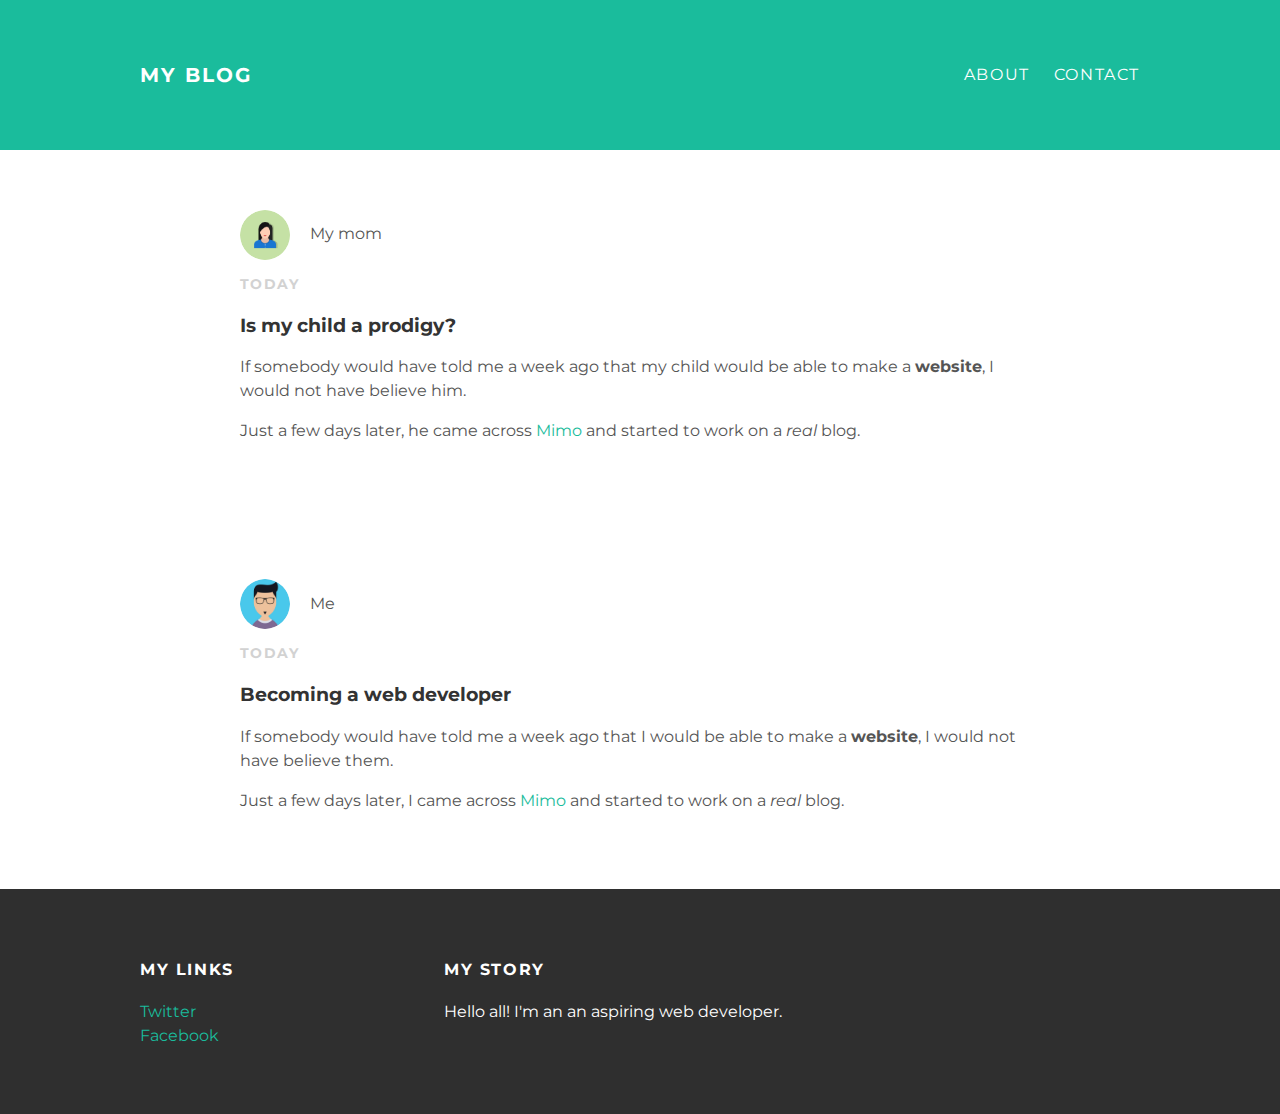
<file: index.html>
<!DOCTYPE html>
<html lang="en" dir="ltr">
  <head>
    <meta charset="utf-8">
    <title>My Blog</title>
    <link rel="stylesheet" type="text/css" href="styles.css">
  </head>
  <body>
<div id="header">
  <div class="container">
    <a id="header-title" href="index.html">My Blog</a>
    <ul id="header-nav">
      <li><a href="about.html">About</a></li>
      <li><a href="mailto:cernydatel@google.com?subject=feedback">Contact</a></li>
    </ul>
  </div>
</div>
<div id="content">
  <div class="post-container">
  <div class="post-container">
    <div class="post">
      <div class="post-author">
      <img src="mom.png" alt="">
      <span>My mom</span>
      </div>
      <p class="post-date">Today</p>
      <h3 class="post-title">Is  my child a prodigy?</h3>
      <div class="post-content">
        <p>If somebody would have told me a week ago that
          my child would be able to make a
          <strong>website</strong>, I would not have
        believe him.</p>
        <p>Just a few days later, he came across <a href="https://getmimo.com">Mimo</a> and
        started to work on a <em>real</em> blog.</p>
      </div>
    </div>
  </div>
  <div class="post-container">
    <div class="post">
      <div class="post-author">
      <img src="me.png" alt="">
      <span>Me</span>
      </div>
      <p class="post-date">Today</p>
      <h3 class="post-title">Becoming a web developer</h3>
      <div class="post-content">
        <p>If somebody would have told me a week ago that I
        would be able to make a <strong>website</strong>, I would not have
        believe them.</p>
        <p>Just a few days later, I came across <a href="https://getmimo.com">Mimo</a> and
        started to work on a <em>real</em> blog.</p>
      </div>
    </div>
  </div>
</div>
<div id="footer">
  <div class="container">
    <div class="column">
      <h4>My Links</h4>
      <p>
        <a href="https://twitter.com/RadimLainka">Twitter</a>
        <br>
        <a href="https://www.facebook.com/Datelrakjilmhadcernasachmet/">Facebook</a>
      </p>
    </div>
    <div class="column">
      <h4>My Story</h4>
      <p>Hello all! I'm an an aspiring web developer.</p>
    </div>
  </div>
</div>
 </body>
</html>
</file>
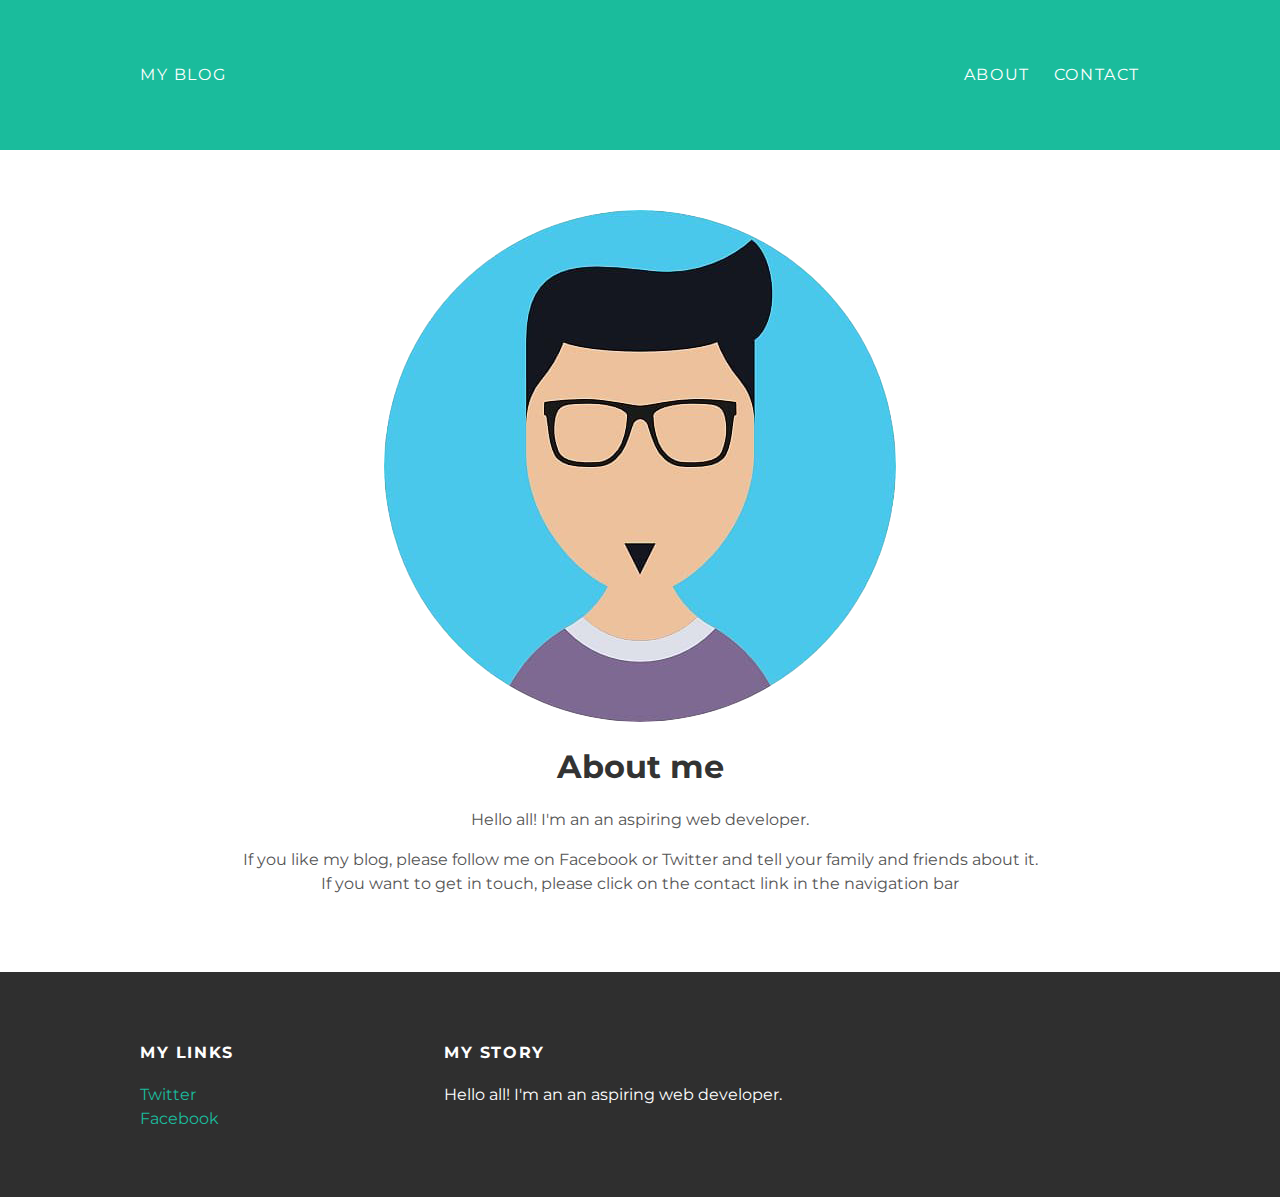
<file: about.html>
<!DOCTYPE html>
<html lang="en" dir="ltr">
  <head>
    <meta charset="utf-8">
    <title>My Blog</title>
    <link rel="stylesheet" type="text/css" href="styles.css">
  </head>
  <body>
<div id="header">
  <div class="container">
    <a href="index.html">My Blog</a>
    <ul id="header-nav">
      <li><a href="about.html">About</a></li>
      <li><a href="mailto:cernydatel@google.com?subject=feedback">Contact</a></li>
    </ul>
  </div>
</div>
<div id="content">
  <div class="container">
    <div class="about">
      <div class="about-author">
      <img src="me.png">
      </div>
      <h1 class="about-title">About me</h1>
      <div class="about-content">
        <p>Hello all! I'm an an aspiring web developer.</p>
        <p>If you like my blog, please follow me on Facebook
          or Twitter and tell your family and friends about it. If
          you want to get in touch, please click on the contact
          link in the navigation bar</p>
      </div>
    </div>
  </div>
</div>
<div id="footer">
  <div class="container">
    <div class="column">
      <h4>My Links</h4>
      <p>
        <a href="https://twitter.com/RadimLainka">Twitter</a>
        <br>
        <a href="https://www.facebook.com/Datelrakjilmhadcernasachmet/">Facebook</a>
      </p>
    </div>
    <div class="column">
      <h4>My Story</h4>
      <p>Hello all! I'm an an aspiring web developer.</p>
    </div>
  </div>
</div>
 </body>
</html>
</file>
<file: styles.css>
@import url(http://fonts.googleapis.com/css?family=Montserrat:400,700);

body {
  color: #555;
  margin: 0;

  font-family: 'Montserrat' , sans-serif;
}

#header {
  background-color: #1abc9c;
  height: 150px;
  line-height: 150px;
}

#header a {
  color: white;
  text-decoration: none;

  text-transform: uppercase;
  letter-spacing: 0.1em;
}

#header a:hover {
  color: #222;
}

#header-title {
  display: block;
  float: left;

  font-size: 20px;
  font-weight: bold;
}

#header-nav {
  display: block;
  float: right;
  margin-top: 0;
}

#header-nav li {
  display: inline;
  padding-left: 20px;
}

.container {
  max-width: 1000px;
  margin: 0 auto;
}

#footer {
  background-color: #2f2f2f;
  padding: 50px 0;
}

#footer h4 {
  color: white;
  text-transform: uppercase;
  letter-spacing: 0.1em;
}

#footer p {
  color: white;
}

a {
  color: #1abc9c;
  text-decoration: none;
}

a:hover {
  color: #F6A623;
}

.column {
  min-width: 300px;
  display: inline-block;
  vertical-align: top;
}


.post-author img {
  width: 50px;
  height: 50px;
  vertical-align: middle;
}

.post-author span {
  margin-left: 16px;
}

.post-date {
  color: #D2D2D2;

  font-size: 14px;
  font-weight: bold;

  text-transform: uppercase;
  letter-spacing: 0.1em;
}

h1, h2, h3, h4 {
  color: #333;
}

p {
  line-height: 1.5;
}

.post, .about {
 max-width: 800px;
 margin: 0 auto;
 padding: 60px 0;
}

.about {
 text-align: center;
}

.post-author img, .about-author img {
 border-radius: 50%;
}

.postcontainer:nth-child(even) {
 background-color: #f2f2f2;
}
</file>
